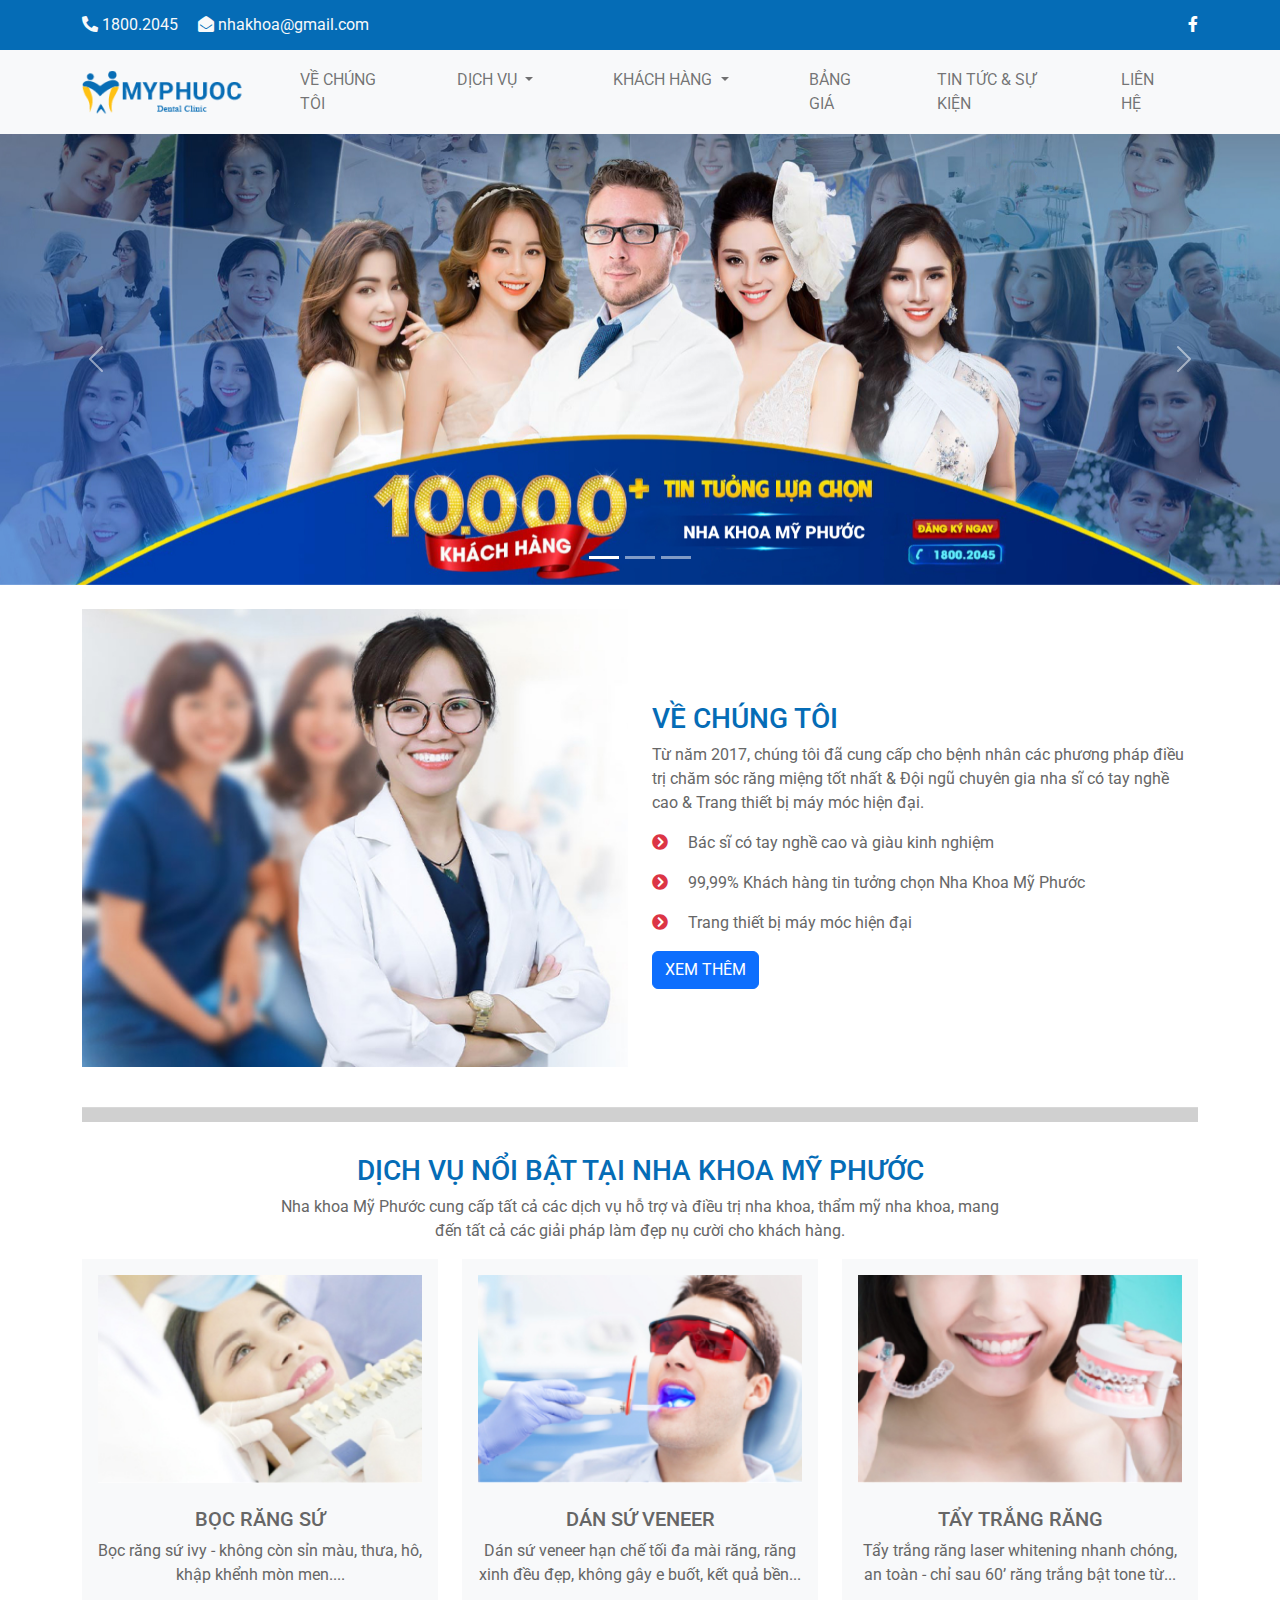
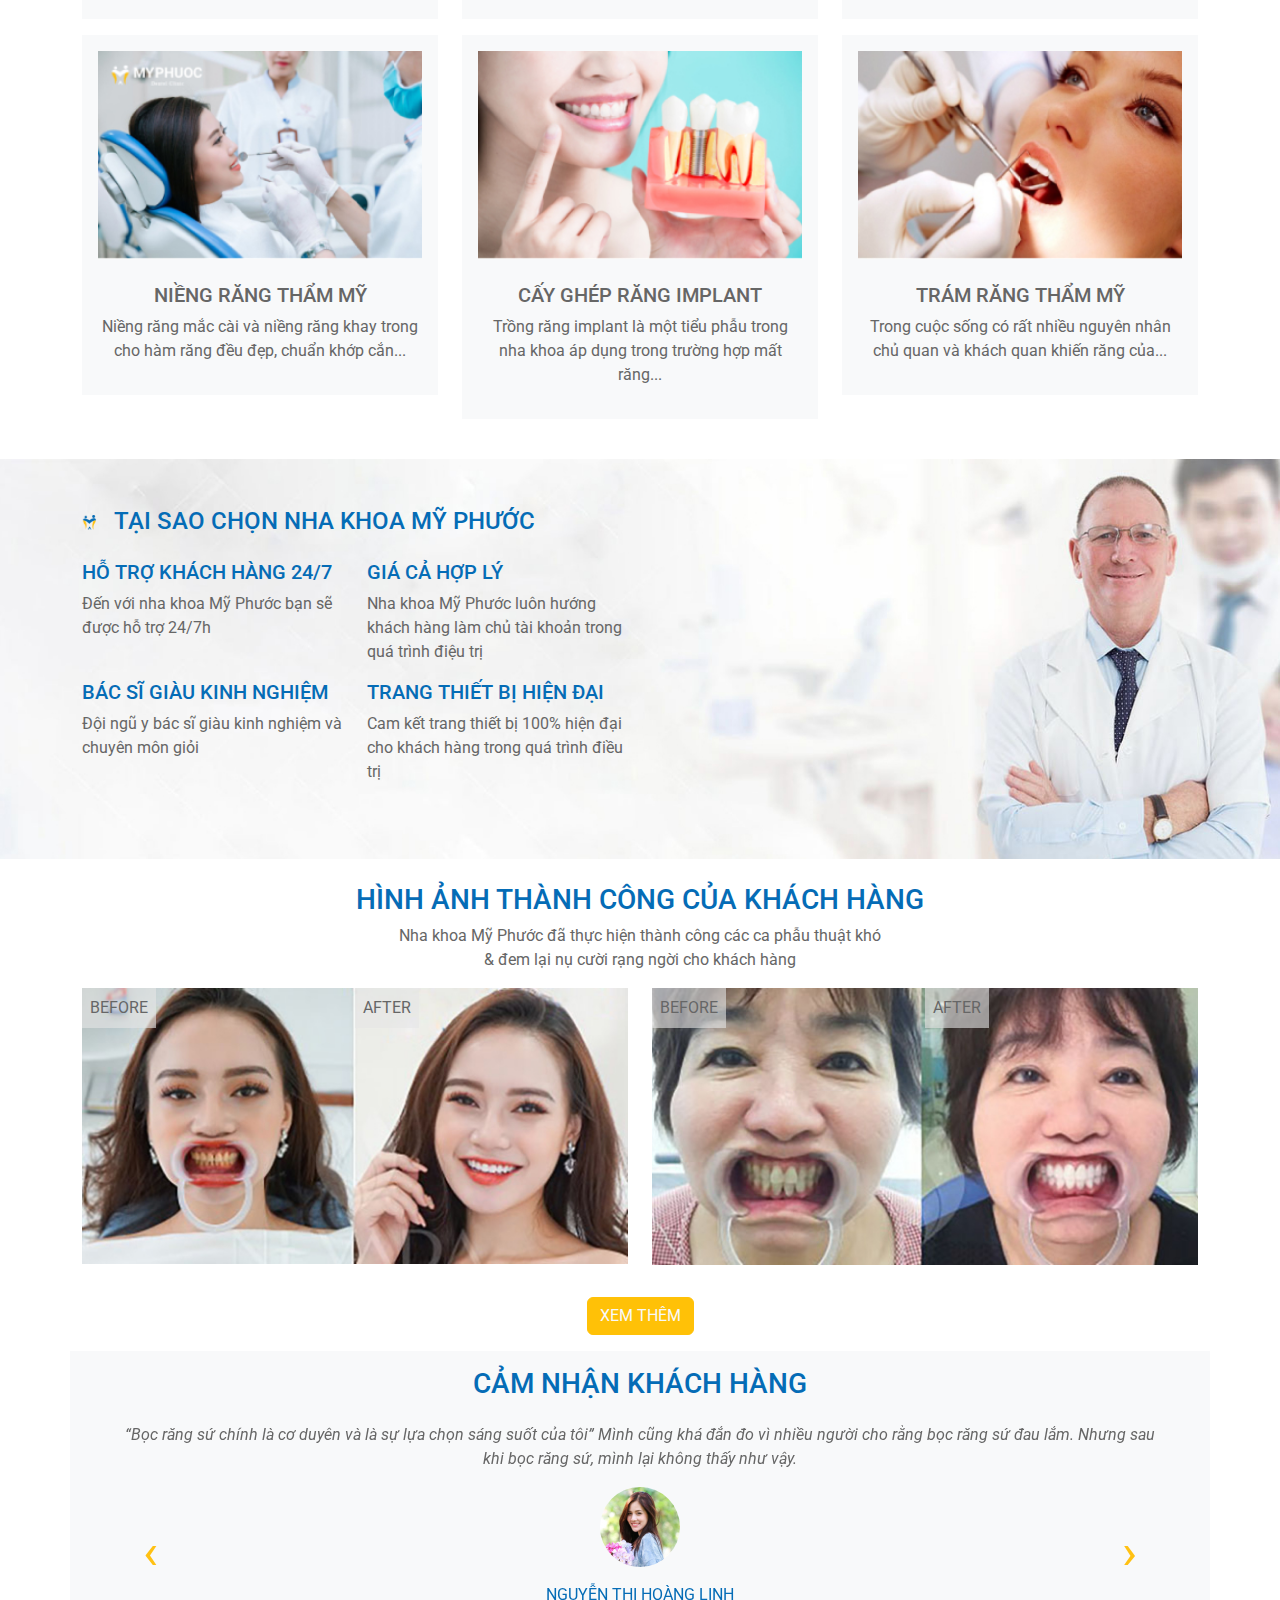
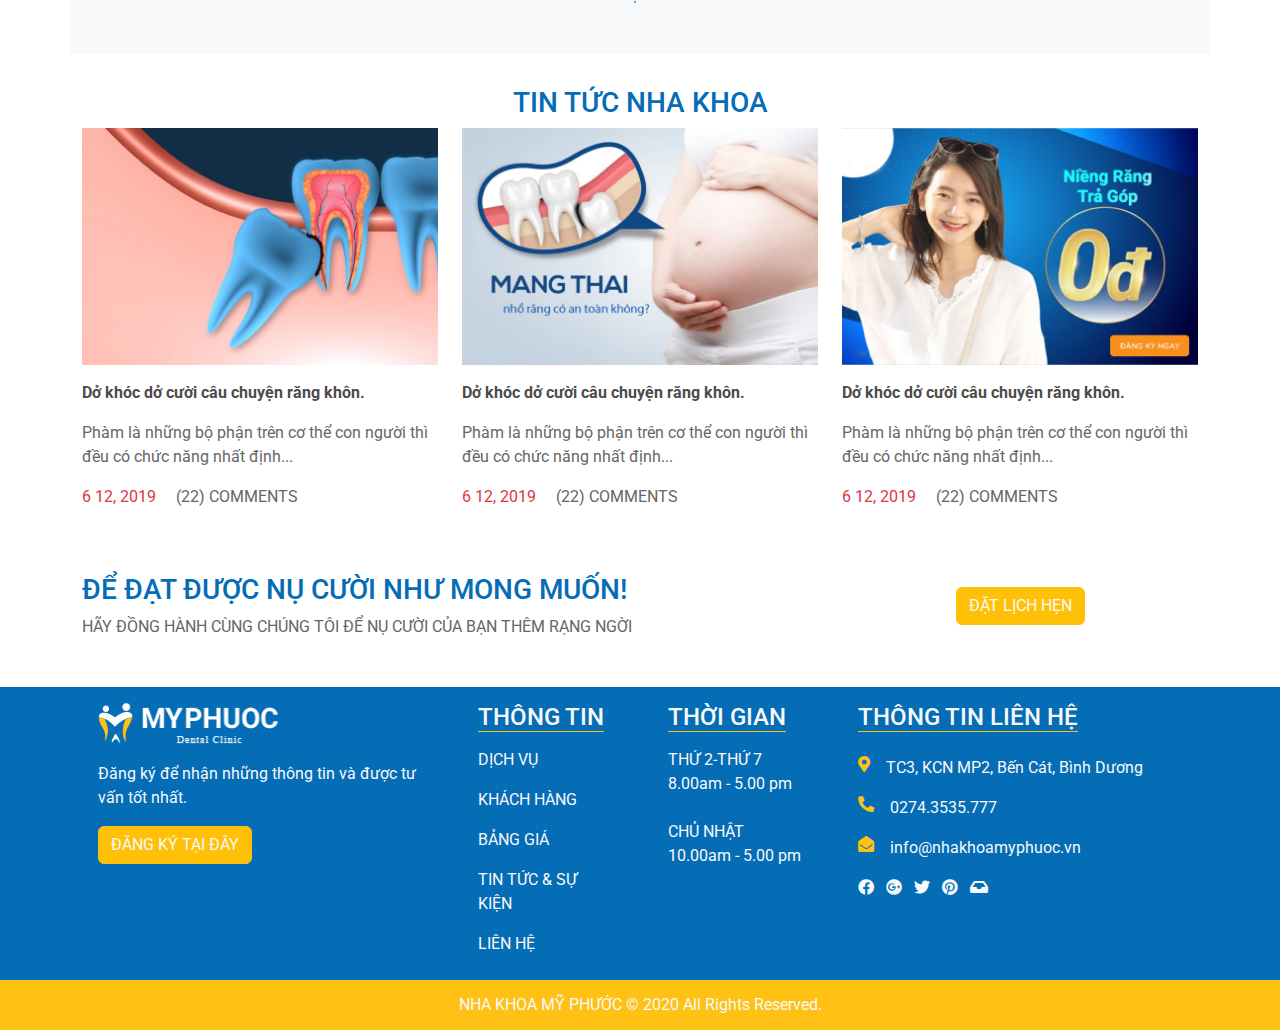
<file: index.html>
<!doctype html>
<html>
<head>
<meta charset="utf-8">
<meta name="viewport" content="width=device-width, initial-scale=1">
<title>Nha Khoa My Phuoc</title>
<link rel="stylesheet" href="css/all.min.css">
<link rel="stylesheet" href="css/bootstrap.css">
<link rel="stylesheet" href="css/style.css">
<script src="js/bootstrap.bundle.min.js"></script>
<link rel="icon" href="images/TITLE-ICON.png" type="image/x-icon">
<link rel="stylesheet" href="css/owl.carousel.css">
<link rel="stylesheet" href="css/owl.theme.default.css">
</head>

<body>
<div class="top-bar bg-primary">
  <div class="container text-light d-flex justify-content-between"> <span> <i class="fas fa-phone-alt"></i> 1800.2045 <i class="fas fa-envelope-open ms-3"></i> nhakhoa@gmail.com</span> <span> <a href="#"><i class="fab fa-facebook-f"></i></a> </span> </div>
</div>
<!--xong phan top bar-->
<nav class="navbar navbar-expand-lg bg-light">
  <div class="container"> <a class="navbar-brand" href="index.html"><img src="images/LOGO 2 MPHUOCHC 1.png" alt=""></a>
    <button class="navbar-toggler" type="button" data-bs-toggle="collapse" data-bs-target="#navbarSupportedContent" aria-controls="navbarSupportedContent" aria-expanded="false" aria-label="Toggle navigation"> <span class="navbar-toggler-icon"></span> </button>
    <div class="collapse navbar-collapse" id="navbarSupportedContent">
      <ul class="navbar-nav ms-auto mb-2 mb-lg-0">
        <li class="nav-item"> <a class="nav-link" aria-current="page" href="#">VỀ CHÚNG TÔI</a> </li>
        <li class="nav-item dropdown"> <a class="nav-link dropdown-toggle" href="#" role="button" data-bs-toggle="dropdown" aria-expanded="false"> DỊCH VỤ </a>
          <ul class="dropdown-menu">
            <li><a class="dropdown-item" href="#">BỌC RĂNG SỨ</a></li>
            <li><a class="dropdown-item" href="#">RĂNG SỨ THẨM MỸ</a></li>
            <li><a class="dropdown-item" href="#">TRỔNG IMPLANT</a></li>
            <li><a class="dropdown-item" href="#">BỌC RĂNG SỨ</a></li>
            <li><a class="dropdown-item" href="#">RĂNG SỨ THẨM MỸ</a></li>
            <li><a class="dropdown-item" href="#">TRỔNG IMPLANT</a></li>
          </ul>
        </li>
        <li class="nav-item dropdown"> <a class="nav-link dropdown-toggle" href="#" role="button" data-bs-toggle="dropdown" aria-expanded="false"> KHÁCH HÀNG </a>
          <ul class="dropdown-menu">
            <li><a class="dropdown-item" href="khachhang-hinhanh.html">HÌNH ẢNH</a></li>
            <li><a class="dropdown-item" href="khachhang-camnhan.html">CẢM NHẬN</a></li>
          </ul>
        </li>
        <li class="nav-item"> <a class="nav-link" href="#">BẢNG GIÁ</a> </li>
        <li class="nav-item"> <a class="nav-link" href="#">TIN TỨC & SỰ KIỆN</a> </li>
        <li class="nav-item"> <a class="nav-link" href="lien-he.html">LIÊN HỆ</a> </li>
      </ul>
    </div>
  </div>
</nav>
<main>
<div id="carouselExampleIndicators" class="carousel slide" data-bs-ride="carousel">
  <div class="carousel-indicators">
    <button type="button" data-bs-target="#carouselExampleIndicators" data-bs-slide-to="0" class="active" aria-current="true" aria-label="Slide 1"></button>
    <button type="button" data-bs-target="#carouselExampleIndicators" data-bs-slide-to="1" aria-label="Slide 2"></button>
    <button type="button" data-bs-target="#carouselExampleIndicators" data-bs-slide-to="2" aria-label="Slide 3"></button>
  </div>
  <div class="carousel-inner">
    <div class="carousel-item active">
      <img src="images/slide1.jpg" class="d-block w-100" alt="">
    </div>
    <div class="carousel-item">
      <img src="images/slide2.jpg" class="d-block w-100" alt="">
    </div>
    <div class="carousel-item">
      <img src="images/slide3.jpg" class="d-block w-100" alt="">
    </div>
  </div>
  <button class="carousel-control-prev" type="button" data-bs-target="#carouselExampleIndicators" data-bs-slide="prev">
    <span class="carousel-control-prev-icon" aria-hidden="true"></span>
    <span class="visually-hidden">Previous</span>
  </button>
  <button class="carousel-control-next" type="button" data-bs-target="#carouselExampleIndicators" data-bs-slide="next">
    <span class="carousel-control-next-icon" aria-hidden="true"></span>
    <span class="visually-hidden">Next</span>
  </button>
</div>
  <section id="about">
    <div class="container">
      <div class="row py-4 d-flex align-items-center">
        <div class="col-lg-6"> <img src="images/about-pic 1.jpg" alt="" class="img-fluid"> </div>
        <div class="col-lg-6 ">
          <h3 class="text-primary pt-3">VỀ CHÚNG TÔI</h3>
          <p>Từ năm 2017, chúng tôi đã cung cấp cho bệnh nhân các phương pháp điều trị chăm sóc răng miệng tốt nhất & Đội ngũ chuyên gia nha sĩ có tay nghề cao & Trang thiết bị máy móc hiện đại.</p>
          <p><i class="fas fa-chevron-circle-right text-danger me-3"></i> Bác sĩ có tay nghề cao và giàu kinh nghiệm</p>
          <p><i class="fas fa-chevron-circle-right text-danger me-3"></i> 99,99% Khách hàng tin tưởng chọn Nha Khoa Mỹ Phước</p>
          <p><i class="fas fa-chevron-circle-right text-danger me-3"></i> Trang thiết bị máy móc hiện đại</p>
          <button type="button" class="btn btn-primary"> XEM THÊM</button>
        </div>
      </div>
      <hr style="height: 15px; background-color:#464646">
    </div>
  </section>
  <section id="service">
    <div class="container">
      <div class="row d-flex justify-content-around">
        <div class="col-lg-8">
          <h3 class="text-center text-primary pt-3">DỊCH VỤ NỔI BẬT TẠI NHA KHOA MỸ PHƯỚC</h3>
          <p class="text-center">Nha khoa Mỹ Phước cung cấp tất cả các dịch vụ hỗ trợ và điều trị nha khoa, thẩm mỹ nha khoa,
            mang đến tất cả các giải pháp làm đẹp nụ cười cho khách hàng.</p>
        </div>
      </div>
      <div class="row">
        <div class="col-12 col-sm-6 col-md-6 col-lg-4 mb-3">
          <div class="bg-light text-center p-3"> <img src="images/dv_img1 1.jpg" alt="" class="img-fluid">
            <h5 class="pt-4"><a href="#">BỌC RĂNG SỨ</a></h5>
            <p>Bọc răng sứ ivy - không còn sỉn màu, thưa, hô, khập khểnh mòn men....</p>
          </div>
        </div>
        <div class="col-12 col-sm-6 col-md-6 col-lg-4 mb-3">
          <div class="bg-light text-center p-3"> <img src="images/dv_img2 1.jpg" alt="" class="img-fluid">
            <h5 class="pt-4"><a href="#">DÁN SỨ VENEER</a></h5>
            <p>Dán sứ veneer hạn chế tối đa mài răng, răng xinh đều đẹp, không gây e buốt, kết quả bền...</p>
          </div>
        </div>
        <div class="col-12 col-sm-6 col-md-6 col-lg-4 mb-3">
          <div class="bg-light text-center p-3"> <img src="images/dv_img3 1.jpg" alt="" class="img-fluid">
            <h5 class="pt-4"><a href="#">TẨY TRẮNG RĂNG</a></h5>
            <p>Tẩy trắng răng laser whitening nhanh chóng, an toàn - chỉ sau 60’ răng trắng bật tone từ...</p>
          </div>
        </div>
        <div class="col-12 col-sm-6 col-md-6 col-lg-4 mb-3">
          <div class="bg-light text-center p-3"> <img src="images/dv_img4 1.jpg" alt="" class="img-fluid">
            <h5 class="pt-4"><a href="#">NIỀNG RĂNG THẨM MỸ</a></h5>
            <p>Niềng răng mắc cài và niềng răng khay trong cho hàm răng đều đẹp, chuẩn khớp cắn...</p>
          </div>
        </div>
        <div class="col-12 col-sm-6 col-md-6 col-lg-4 mb-3">
          <div class="bg-light text-center p-3"> <img src="images/dv_img5 1.jpg" alt="" class="img-fluid">
            <h5 class="pt-4"><a href="#">CẤY GHÉP RĂNG IMPLANT</a></h5>
            <p>Trồng răng implant là một tiểu phẫu trong nha khoa áp dụng trong trường hợp mất răng...</p>
          </div>
        </div>
        <div class="col-12 col-sm-6 col-md-6 col-lg-4 mb-3">
          <div class="bg-light text-center p-3"> <img src="images/dv_img6 1.jpg" alt="" class="img-fluid">
            <h5 class="pt-4"><a href="#">TRÁM RĂNG THẨM MỸ</a></h5>
            <p>Trong cuộc sống có rất nhiều nguyên nhân chủ quan và khách quan khiến răng của...</p>
          </div>
        </div>
      </div>
    </div>
  </section>
  <section id="why" class="my-4">
    <div class="container py-5">
      <h4 class="text-primary"> <img src="images/icon_logo 1.png" alt="" class="me-3">TẠI SAO CHỌN NHA KHOA MỸ PHƯỚC</h4>
      <div class="row pt-3">
        <div class="col-lg-6">
          <div class="row">
            <div class="col-lg-6">
              <h5 class="text-primary">HỖ TRỢ KHÁCH HÀNG 24/7</h5>
              <p>Đến với nha khoa Mỹ Phước bạn sẽ được hỗ trợ 24/7h </p>
            </div>
            <div class="col-lg-6">
              <h5 class="text-primary">GIÁ CẢ HỢP LÝ </h5>
              <p>Nha khoa Mỹ Phước luôn hướng khách hàng làm chủ tài khoản trong quá trình điệu trị </p>
            </div>
            <div class="col-lg-6">
              <h5 class="text-primary">BÁC SĨ GIÀU KINH NGHIỆM </h5>
              <p>Đội ngũ y bác sĩ giàu kinh nghiệm và chuyên môn giỏi </p>
            </div>
            <div class="col-lg-6">
              <h5 class="text-primary">TRANG THIẾT BỊ HIỆN ĐẠI </h5>
              <p>Cam kết trang thiết bị 100% hiện đại cho khách hàng trong quá trình điều trị</p>
            </div>
          </div>
        </div>
      </div>
    </div>
  </section>
  <section id="hinh" class="my-3">
    <div class="container">
      <div class="row d-flex justify-content-center">
        <div class="col-lg-7">
          <h3 class="text-primary text-center">HÌNH ẢNH THÀNH CÔNG CỦA KHÁCH HÀNG</h3>
          <p class="text-center">Nha khoa Mỹ Phước đã thực hiện thành công các ca phẫu thuật khó <br>
            & đem lại nụ cười rạng ngời cho khách hàng</p>
        </div>
      </div>
      <div class="row">
        <div class="col-lg-6 mb-3">
          <div class="box-cha"> <img src="images/gallery-img-1 1.jpg" alt="" class="img-fluid">
            <div class="truoc">BEFORE</div>
            <div class="sau">AFTER</div>
          </div>
        </div>
        <div class="col-lg-6 mb-3">
          <div class="box-cha"> <img src="images/gallery-img-2 1.jpg" alt="" class="img-fluid">
            <div class="truoc">BEFORE</div>
            <div class="sau">AFTER</div>
          </div>
        </div>
      </div>
      <p class="text-center pt-3">
        <button type="button" class="btn btn-warning text-light"> XEM THÊM</button>
      </p>
    </div>
  </section>
  <section id="cam-nhan" class="my-3">
    <div class="container text-center">
      <div class="row">
        <div class="bg-light py-3">
          <h3 class="text-primary">CẢM NHẬN KHÁCH HÀNG</h3>
          <div class="owl-carousel owl-theme" id="cn">
            <div class="item">
              <div class="noi-dung">
                <p> <i>“Bọc răng sứ chính là cơ duyên và là sự lựa chọn sáng suốt của tôi” Mình cũng khá đắn đo vì nhiều người cho rằng bọc răng sứ đau lắm. Nhưng sau khi bọc răng sứ, mình lại không thấy như vậy. </i></p>
                <img src="images/kh1.jpg" alt="" class="rounded-circle">
                <p class="text-primary pt-3">NGUYỄN THỊ HOÀNG LINH</p>
              </div>
            </div>
            <div class="item">
              <div class="noi-dung">
                <p > <i>“Bọc răng sứ chính là cơ duyên và là sự lựa chọn sáng suốt của tôi” Mình cũng khá đắn đo vì nhiều người cho rằng bọc răng sứ đau lắm. Nhưng sau khi bọc răng sứ, mình lại không thấy như vậy. </i></p>
                <img src="images/kh2.png" alt="" class="rounded-circle">
                <p class="text-primary pt-3">NGUYỄN THỊ LINH</p>
              </div>
            </div>
            <div class="item">
              <div class="noi-dung">
                <p> <i>“Bọc răng sứ chính là cơ duyên và là sự lựa chọn sáng suốt của tôi” Mình cũng khá đắn đo vì nhiều người cho rằng bọc răng sứ đau lắm. Nhưng sau khi bọc răng sứ, mình lại không thấy như vậy. </i></p>
                <img src="images/kh3.jpg" alt="" class="rounded-circle">
                <p class="text-primary pt-3">NGUYỄN HOÀNG LINH</p>
              </div>
            </div>
          </div>
        </div>
      </div>
    </div>
  </section>
  <section id="tin-tuc" class="py-3">
    <div class="container">
      <h3 class="text-primary text-center">TIN TỨC NHA KHOA</h3>
      <div class="row">
        <div class="col-lg-4 mb-3"> <img src="images/post-img-small-1 1.jpg" alt="" class="img-fluid">
          <p class="pt-3"><a href="#">Dở khóc dở cười câu chuyện răng khôn.</a></p>
          <p>Phàm là những bộ phận trên cơ thể con người thì đều có chức năng nhất định...</p>
          <p><span class="text-danger me-3">6 12, 2019 </span> <span>(22) COMMENTS</span></p>
        </div>
        <div class="col-lg-4 mb-3"> <img src="images/post-img-small-2 1.jpg" alt="" class="img-fluid">
          <p class="pt-3"><a href="#">Dở khóc dở cười câu chuyện răng khôn.</a></p>
          <p>Phàm là những bộ phận trên cơ thể con người thì đều có chức năng nhất định...</p>
          <p><span class="text-danger me-3">6 12, 2019 </span> <span>(22) COMMENTS</span></p>
        </div>
        <div class="col-lg-4 mb-3"> <img src="images/post-img-small-3 1.jpg" alt="" class="img-fluid">
          <p class="pt-3"><a href="#">Dở khóc dở cười câu chuyện răng khôn.</a></p>
          <p>Phàm là những bộ phận trên cơ thể con người thì đều có chức năng nhất định...</p>
          <p><span class="text-danger me-3">6 12, 2019 </span> <span>(22) COMMENTS</span></p>
        </div>
      </div>
    </div>
  </section>
  <section id="dat-lich" class="my-3">
    <div class="container">
      <div class="row d-flex align-items-center">
        <div class="col-lg-8 mb-3">
          <h3 class="text-primary">ĐỂ ĐẠT ĐƯỢC NỤ CƯỜI NHƯ MONG MUỐN!</h3>
          <p>HÃY ĐỒNG HÀNH CÙNG CHÚNG TÔI ĐỂ NỤ CƯỜI CỦA BẠN THÊM RẠNG NGỜI</p>
        </div>
        <div class="col-lg-4 mb-3">
          <p class="text-center">
            <button type="button" class="btn btn-warning text-light">ĐẶT LỊCH HẸN</button>
          </p>
        </div>
      </div>
    </div>
  </section>
</main>
<!--Phan thong tin footer-->
<footer class="bg-primary text-light">
  <div class="container">
    <div class="row">
      <div class="col-12 col-sm-6 col-md-6 col-lg-4">
        <div class="p-3"> <a href="#"><img src="images/logo_footer.png" alt=""></a>
          <p class="pt-3">Đăng ký để nhận những thông tin và được tư vấn tốt nhất.</p>
          <button type="button" class="btn btn-warning text-light">ĐĂNG KÝ TẠI ĐÂY</button>
        </div>
      </div>
      <div class="col-12 col-sm-6 col-md-6 col-lg-2">
        <div class="p-3">
          <h4><span class="gach-chan">THÔNG TIN</span></h4>
          <ul class="navbar-nav">
            <li class="nav-item"><a href="#" class="nav-link">DỊCH VỤ</a></li>
            <li class="nav-item"><a href="#" class="nav-link">KHÁCH HÀNG</a></li>
            <li class="nav-item"><a href="#" class="nav-link">BẢNG GIÁ</a></li>
            <li class="nav-item"><a href="#" class="nav-link">TIN TỨC & SỰ KIỆN</a></li>
            <li class="nav-item"><a href="#" class="nav-link">LIÊN HỆ</a></li>
          </ul>
        </div>
      </div>
      <div class="col-12 col-sm-6 col-md-6 col-lg-2">
        <div class="p-3">
          <h4><span class="gach-chan">THỜI GIAN</span></h4>
         <p class="py-2">THỨ 2-THỨ 7 <br> 8.00am - 5.00 pm</p>
          <p>CHỦ NHẬT<br> 10.00am - 5.00 pm</p>
          
        </div>
      </div>
          <div class="col-12 col-sm-6 col-md-6 col-lg-4">
        <div class="p-3">
          <h4><span class="gach-chan">THÔNG TIN LIÊN HỆ</span></h4>
         <div class="py-3">
			 
           <p class="d-flex"><i class="fas fa-map-marker-alt me-3" style="color:#FFC113"></i>TC3, KCN MP2, Bến Cát, Bình Dương </p>
          <p class="d-flex"> <i class="fas fa-phone-alt me-3" style="color:#FFC113"></i>0274.3535.777
</p>
        <p class="d-flex"><i class="fas fa-envelope-open me-3" style="color:#FFC113"></i>info@nhakhoamyphuoc.vn
</p>
			 
			<span> <a href="#"><i class="fab fa-facebook text-light me-2"></i></a> </span>
			 <span> <a href="#"><i class="fab fa-google-plus text-light me-2"></i></a> </span>
			 <span> <a href="#"><i class="fab fa-twitter text-light me-2"></i></a> </span>
			 <span> <a href="#"><i class="fab fa-pinterest text-light me-2"></i></a> </span>
			 <span> <a href="#"><i class="fas fa-inbox text-light"></i></a> </span>
			
			 </div>
        </div>
      </div>
    </div>
  </div>
  <!--Phan thong tin footer--> 
  <!--Phan bottom-->
  <div class="bottom-bar">
    <p>NHA KHOA MỸ PHƯỚC © 2020 All Rights Reserved.</p>
  </div>
  <!--Phan bottom--> 
</footer>
<script src="js/jquery-3.6.0.min.js"></script> 
<script src="js/owl.carousel.js"></script> 
<script src="js/control.js"></script>
</body>
</html>
</file>
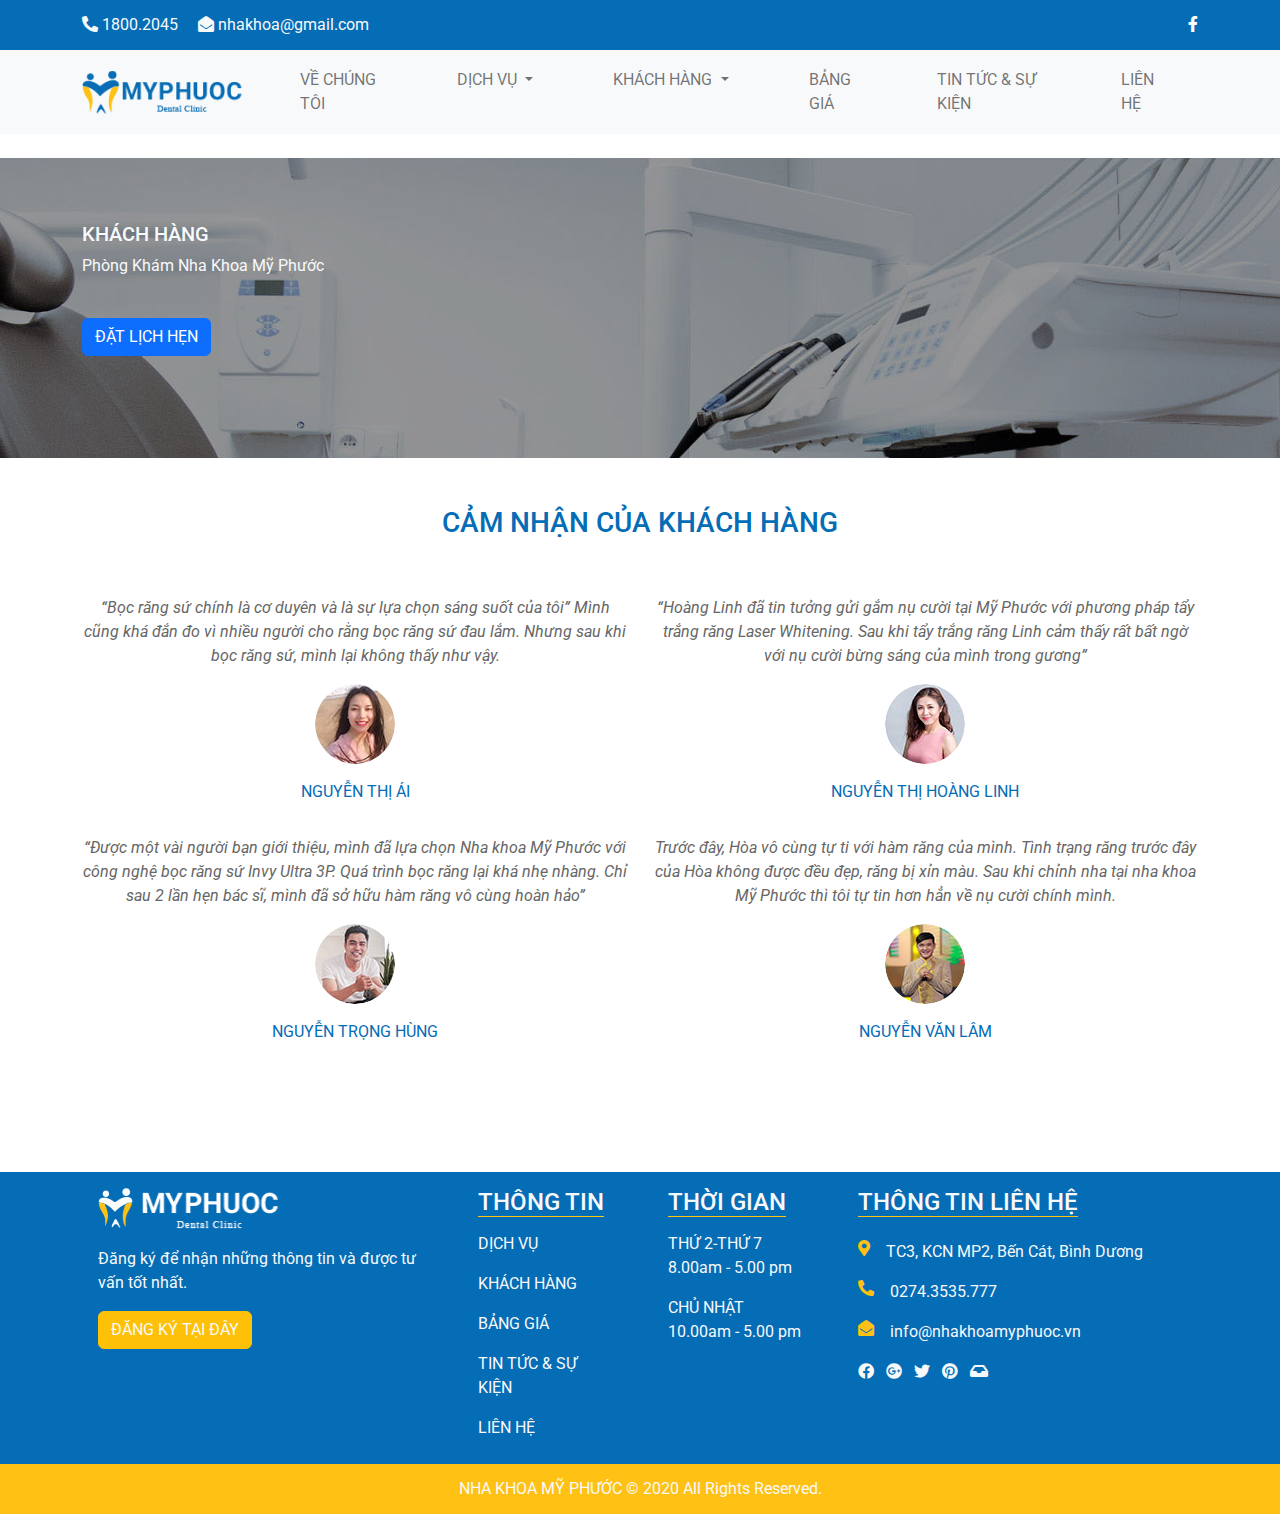
<file: khachhang-camnhan.html>
<!doctype html>
<html>
<head>
<meta charset="utf-8">
<meta name="viewport" content="width=device-width, initial-scale=1">
<title>Nha Khoa My Phuoc</title>
<link rel="stylesheet" href="css/all.min.css">
<link rel="stylesheet" href="css/bootstrap.css">
<link rel="stylesheet" href="css/style.css">
<script src="js/bootstrap.bundle.min.js"></script>
<link rel="icon" href="images/TITLE-ICON.png" type="image/x-icon">
<link rel="stylesheet" href="css/owl.carousel.css">
<link rel="stylesheet" href="css/owl.theme.default.css">
</head>

<body>
<div class="top-bar bg-primary">
  <div class="container text-light d-flex justify-content-between"> <span> <i class="fas fa-phone-alt"></i> 1800.2045 <i class="fas fa-envelope-open ms-3"></i> nhakhoa@gmail.com</span> <span> <a href="#"><i class="fab fa-facebook-f"></i></a> </span> </div>
</div>
<!--xong phan top bar-->
<nav class="navbar navbar-expand-lg bg-light">
  <div class="container"> <a class="navbar-brand" href="index.html"><img src="images/LOGO 2 MPHUOCHC 1.png" alt=""></a>
    <button class="navbar-toggler" type="button" data-bs-toggle="collapse" data-bs-target="#navbarSupportedContent" aria-controls="navbarSupportedContent" aria-expanded="false" aria-label="Toggle navigation"> <span class="navbar-toggler-icon"></span> </button>
    <div class="collapse navbar-collapse" id="navbarSupportedContent">
      <ul class="navbar-nav ms-auto mb-2 mb-lg-0">
        <li class="nav-item"> <a class="nav-link" aria-current="page" href="#">VỀ CHÚNG TÔI</a> </li>
        <li class="nav-item dropdown"> <a class="nav-link dropdown-toggle" href="#" role="button" data-bs-toggle="dropdown" aria-expanded="false"> DỊCH VỤ </a>
          <ul class="dropdown-menu">
            <li><a class="dropdown-item" href="#">BỌC RĂNG SỨ</a></li>
            <li><a class="dropdown-item" href="#">RĂNG SỨ THẨM MỸ</a></li>
            <li><a class="dropdown-item" href="#">TRỔNG IMPLANT</a></li>
            <li><a class="dropdown-item" href="#">BỌC RĂNG SỨ</a></li>
            <li><a class="dropdown-item" href="#">RĂNG SỨ THẨM MỸ</a></li>
            <li><a class="dropdown-item" href="#">TRỔNG IMPLANT</a></li>
          </ul>
        </li>
        <li class="nav-item dropdown"> <a class="nav-link dropdown-toggle" href="#" role="button" data-bs-toggle="dropdown" aria-expanded="false"> KHÁCH HÀNG </a>
          <ul class="dropdown-menu">
            <li><a class="dropdown-item" href="khachhang-hinhanh.html">HÌNH ẢNH</a></li>
            <li><a class="dropdown-item" href="khachhang-camnhan.html">CẢM NHẬN</a></li>
          </ul>
        </li>
        <li class="nav-item"> <a class="nav-link" href="#">BẢNG GIÁ</a> </li>
        <li class="nav-item"> <a class="nav-link" href="#">TIN TỨC & SỰ KIỆN</a> </li>
        <li class="nav-item"> <a class="nav-link" href="lien-he.html">LIÊN HỆ</a> </li>
      </ul>
    </div>
  </div>
</nav>
<main>
  <section id="dat-lich-hen" class="my-4">
    <div class="container py-5">
      <div class="row pt-3">
        <div class="col-lg-6">
          <div class="row">
            <div class="col-lg-6">
              <h5 class="text-light">KHÁCH HÀNG</h5>
              <p class="text-light">Phòng Khám Nha Khoa Mỹ Phước</p>
				<p class="pt-4"><button type="button" class="btn btn-primary">ĐẶT LỊCH HẸN</button></p>
            </div>
          </div>
        </div>
      </div>
    </div>
  </section>
   <section id="hinh" class="my-5">
    <div class="container">
      <div class="row d-flex justify-content-center">
        <div class="col-lg-7">
          <h3 class="text-primary text-center">CẢM NHẬN CỦA KHÁCH HÀNG</h3>
        </div>
      </div>
      <div class="row text-center py-5">
        <div class="col-lg-6 mb-3">
          <div class="noi-dung-cn">
                <p> <i>“Bọc răng sứ chính là cơ duyên và là sự lựa chọn sáng suốt của tôi” Mình cũng khá đắn đo vì nhiều người cho rằng bọc răng sứ đau lắm. Nhưng sau khi bọc răng sứ, mình lại không thấy như vậy. </i></p>
                <img src="images/kh2.png" alt="" class="rounded-circle">
                <p class="text-primary pt-3">NGUYỄN THỊ ÁI</p>
              </div>
        </div>
        <div class="col-lg-6 mb-3">
          <div class="noi-dung-cn">
                <p > <i>“Hoàng Linh đã tin tưởng gửi gắm nụ cười tại Mỹ Phước với phương pháp tẩy trắng răng Laser Whitening. Sau khi tẩy trắng răng Linh cảm thấy rất bất ngờ với nụ cười bừng sáng của mình trong gương”</i></p>
                <img src="images/kh4.png" alt="" class="rounded-circle">
                <p class="text-primary pt-3">NGUYỄN THỊ HOÀNG LINH</p>
              </div>
        </div>
		  
		  <div class="col-lg-6 mb-3">
          <div class="noi-dung-cn">
                <p > <i>“Được một vài người bạn giới thiệu, mình đã lựa chọn Nha khoa Mỹ Phước với công nghệ bọc răng sứ Invy Ultra 3P. Quá trình bọc răng lại khá nhẹ nhàng. Chỉ sau 2 lần hẹn bác sĩ, mình đã sở hữu hàm răng vô cùng hoàn hảo”

</i></p>
                <img src="images/kh5.png" alt="" class="rounded-circle">
                <p class="text-primary pt-3">NGUYỄN TRỌNG HÙNG</p>
              </div>
        </div>
		  
		  <div class="col-lg-6 mb-3">
          <div class="noi-dung-cn">
                <p > <i>Trước đây, Hòa vô cùng tự ti với hàm răng của mình. Tình trạng răng trước đây của Hòa không được đều đẹp, răng bị xỉn màu. Sau khi chỉnh nha tại nha khoa Mỹ Phước thì tôi tự tin hơn hẳn về nụ cười chính mình.</i></p>
                <img src="images/kh6.png" alt="" class="rounded-circle">
                <p class="text-primary pt-3">NGUYỄN VĂN LÂM</p>
              </div>
        </div>
		  
      </div>
    </div>
  </section>
</main>
<!--Phan thong tin footer-->
<footer class="bg-primary text-light">
  <div class="container">
    <div class="row">
      <div class="col-12 col-sm-6 col-md-6 col-lg-4">
        <div class="p-3"> <a href="#"><img src="images/logo_footer.png" alt=""></a>
          <p class="pt-3">Đăng ký để nhận những thông tin và được tư vấn tốt nhất.</p>
          <button type="button" class="btn btn-warning text-light">ĐĂNG KÝ TẠI ĐÂY</button>
        </div>
      </div>
      <div class="col-12 col-sm-6 col-md-6 col-lg-2">
        <div class="p-3">
          <h4><span class="gach-chan">THÔNG TIN</span></h4>
          <ul class="navbar-nav">
            <li class="nav-item"><a href="#" class="nav-link">DỊCH VỤ</a></li>
            <li class="nav-item"><a href="#" class="nav-link">KHÁCH HÀNG</a></li>
            <li class="nav-item"><a href="#" class="nav-link">BẢNG GIÁ</a></li>
            <li class="nav-item"><a href="#" class="nav-link">TIN TỨC & SỰ KIỆN</a></li>
            <li class="nav-item"><a href="#" class="nav-link">LIÊN HỆ</a></li>
          </ul>
        </div>
      </div>
      <div class="col-12 col-sm-6 col-md-6 col-lg-2">
        <div class="p-3">
          <h4><span class="gach-chan">THỜI GIAN</span></h4>
      <p class="my-3">THỨ 2-THỨ 7 <br> 8.00am - 5.00 pm</p>
           <p>CHỦ NHẬT<br> 10.00am - 5.00 pm</p>
        </div>
      </div>
      <div class="col-12 col-sm-6 col-md-6 col-lg-4">
        <div class="p-3">
          <h4><span class="gach-chan">THÔNG TIN LIÊN HỆ</span></h4>
         <div class="py-3">
			 
           <p class="d-flex"><i class="fas fa-map-marker-alt me-3" style="color:#FFC113"></i> TC3, KCN MP2, Bến Cát, Bình Dương </p>
          <p class="d-flex"> <i class="fas fa-phone-alt me-3" style="color:#FFC113"></i> 0274.3535.777
</p>
        <p class="d-flex"><i class="fas fa-envelope-open me-3" style="color:#FFC113"></i> info@nhakhoamyphuoc.vn
</p>
			  
			<span> <a href="#"><i class="fab fa-facebook text-light me-2"></i></a> </span>
			 <span> <a href="#"><i class="fab fa-google-plus text-light me-2"></i></a> </span>
			 <span> <a href="#"><i class="fab fa-twitter text-light me-2"></i></a> </span>
			 <span> <a href="#"><i class="fab fa-pinterest text-light me-2"></i></a> </span>
			 <span> <a href="#"><i class="fas fa-inbox text-light"></i></a> </span>
			 </div>
        </div>
      </div>
    </div>
  </div>
  <!--Phan thong tin footer--> 
  <!--Phan bottom-->
  <div class="bottom-bar">
    <p>NHA KHOA MỸ PHƯỚC © 2020 All Rights Reserved.</p>
  </div>
  <!--Phan bottom--> 
</footer>
<script src="js/jquery-3.6.0.min.js"></script> 
<script src="js/owl.carousel.js"></script> 
<script src="js/control.js"></script>
</body>
</html>
</file>
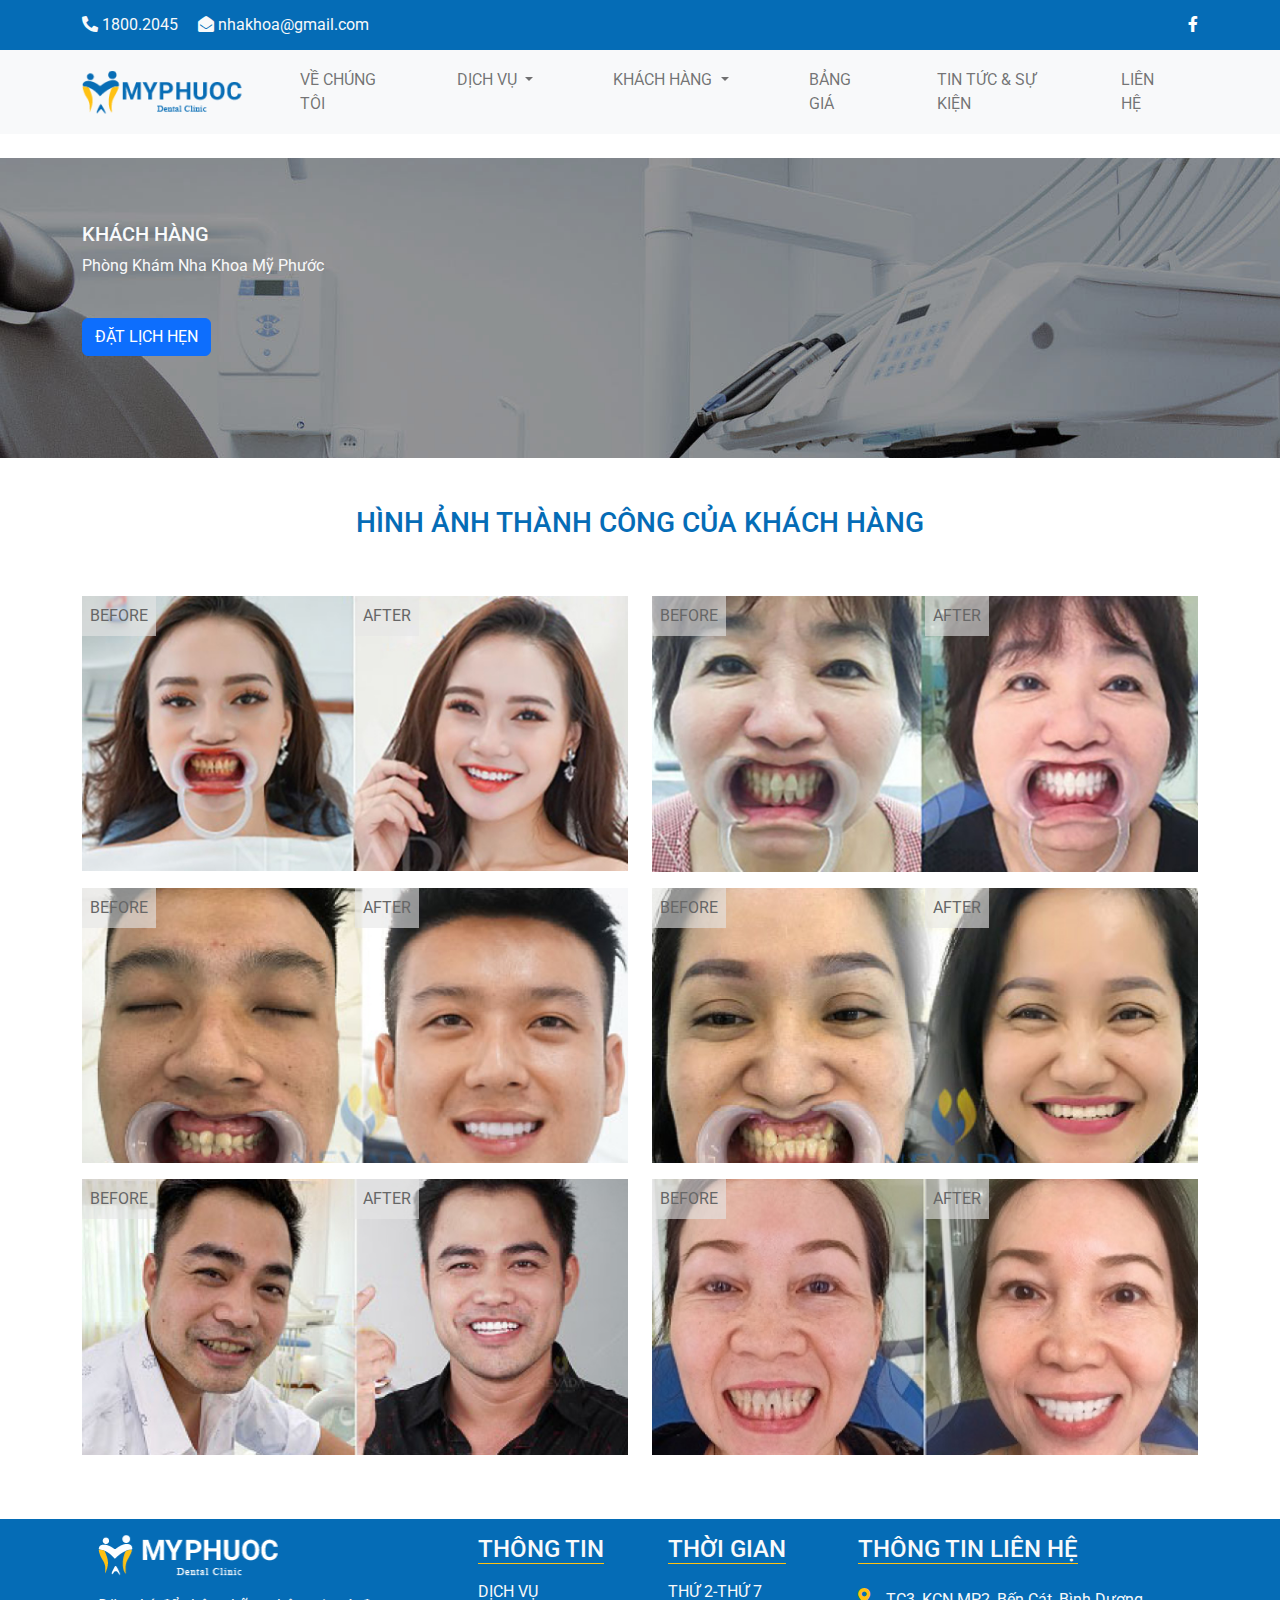
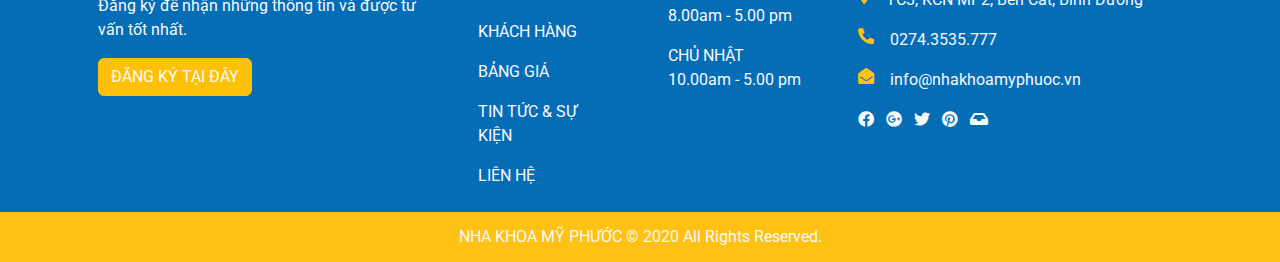
<file: khachhang-hinhanh.html>
<!doctype html>
<html>
<head>
<meta charset="utf-8">
<meta name="viewport" content="width=device-width, initial-scale=1">
<title>Nha Khoa My Phuoc</title>
<link rel="stylesheet" href="css/all.min.css">
<link rel="stylesheet" href="css/bootstrap.css">
<link rel="stylesheet" href="css/style.css">
<script src="js/bootstrap.bundle.min.js"></script>
<link rel="icon" href="images/TITLE-ICON.png" type="image/x-icon">
<link rel="stylesheet" href="css/owl.carousel.css">
<link rel="stylesheet" href="css/owl.theme.default.css">
</head>

<body>
<div class="top-bar bg-primary">
  <div class="container text-light d-flex justify-content-between"> <span> <i class="fas fa-phone-alt"></i> 1800.2045 <i class="fas fa-envelope-open ms-3"></i> nhakhoa@gmail.com</span> <span> <a href="#"><i class="fab fa-facebook-f"></i></a> </span> </div>
</div>
<!--xong phan top bar-->
<nav class="navbar navbar-expand-lg bg-light">
  <div class="container"> <a class="navbar-brand" href="index.html"><img src="images/LOGO 2 MPHUOCHC 1.png" alt=""></a>
    <button class="navbar-toggler" type="button" data-bs-toggle="collapse" data-bs-target="#navbarSupportedContent" aria-controls="navbarSupportedContent" aria-expanded="false" aria-label="Toggle navigation"> <span class="navbar-toggler-icon"></span> </button>
    <div class="collapse navbar-collapse" id="navbarSupportedContent">
      <ul class="navbar-nav ms-auto mb-2 mb-lg-0">
        <li class="nav-item"> <a class="nav-link" aria-current="page" href="#">VỀ CHÚNG TÔI</a> </li>
        <li class="nav-item dropdown"> <a class="nav-link dropdown-toggle" href="#" role="button" data-bs-toggle="dropdown" aria-expanded="false"> DỊCH VỤ </a>
          <ul class="dropdown-menu">
            <li><a class="dropdown-item" href="#">BỌC RĂNG SỨ</a></li>
            <li><a class="dropdown-item" href="#">RĂNG SỨ THẨM MỸ</a></li>
            <li><a class="dropdown-item" href="#">TRỔNG IMPLANT</a></li>
            <li><a class="dropdown-item" href="#">BỌC RĂNG SỨ</a></li>
            <li><a class="dropdown-item" href="#">RĂNG SỨ THẨM MỸ</a></li>
            <li><a class="dropdown-item" href="#">TRỔNG IMPLANT</a></li>
          </ul>
        </li>
        <li class="nav-item dropdown"> <a class="nav-link dropdown-toggle" href="#" role="button" data-bs-toggle="dropdown" aria-expanded="false"> KHÁCH HÀNG </a>
          <ul class="dropdown-menu">
            <li><a class="dropdown-item" href="khachhang-hinhanh.html">HÌNH ẢNH</a></li>
            <li><a class="dropdown-item" href="khachhang-camnhan.html">CẢM NHẬN</a></li>
          </ul>
        </li>
        <li class="nav-item"> <a class="nav-link" href="#">BẢNG GIÁ</a> </li>
        <li class="nav-item"> <a class="nav-link" href="#">TIN TỨC & SỰ KIỆN</a> </li>
        <li class="nav-item"> <a class="nav-link" href="lien-he.html">LIÊN HỆ</a> </li>
      </ul>
    </div>
  </div>
</nav>
<main>
  <section id="dat-lich-hen" class="my-4">
    <div class="container py-5">
      <div class="row pt-3">
        <div class="col-lg-6">
          <div class="row">
            <div class="col-lg-6">
              <h5 class="text-light">KHÁCH HÀNG</h5>
              <p class="text-light">Phòng Khám Nha Khoa Mỹ Phước</p>
				<p class="pt-4"><button type="button" class="btn btn-primary">ĐẶT LỊCH HẸN</button></p>
            </div>
          </div>
        </div>
      </div>
    </div>
  </section>
   <section id="hinh" class="my-5">
    <div class="container">
      <div class="row d-flex justify-content-center">
        <div class="col-lg-7">
          <h3 class="text-primary text-center">HÌNH ẢNH THÀNH CÔNG CỦA KHÁCH HÀNG</h3>
        </div>
      </div>
     <div class="row pt-5">
        <div class="col-lg-6 mb-3">
          <div class="box-cha"> <img src="images/gallery-img-1 1.jpg" alt="" class="img-fluid">
            <div class="truoc">BEFORE</div>
            <div class="sau">AFTER</div>
          </div>
        </div>
        <div class="col-lg-6 mb-3">
          <div class="box-cha"> <img src="images/gallery-img-2 1.jpg" alt="" class="img-fluid">
            <div class="truoc">BEFORE</div>
            <div class="sau">AFTER</div>
          </div>
        </div>
		 
		 <div class="col-lg-6 mb-3">
          <div class="box-cha"> <img src="images/gallery-img-3 1.jpg" alt="" class="img-fluid">
            <div class="truoc">BEFORE</div>
            <div class="sau">AFTER</div>
          </div>
        </div>
		 
		 <div class="col-lg-6 mb-3">
          <div class="box-cha"> <img src="images/gallery-img-4 1.jpg" alt="" class="img-fluid">
            <div class="truoc">BEFORE</div>
            <div class="sau">AFTER</div>
          </div>
        </div>
		 
		 <div class="col-lg-6 mb-3">
          <div class="box-cha"> <img src="images/gallery-img-5 1.jpg" alt="" class="img-fluid">
            <div class="truoc">BEFORE</div>
            <div class="sau">AFTER</div>
          </div>
        </div>
		 
		 <div class="col-lg-6 mb-3">
          <div class="box-cha"> <img src="images/gallery-img-6 1.jpg" alt="" class="img-fluid">
            <div class="truoc">BEFORE</div>
            <div class="sau">AFTER</div>
          </div>
        </div>
		 
		 
		 
      </div>
    </div>
  </section>
</main>
<!--Phan thong tin footer-->
<footer class="bg-primary text-light">
  <div class="container">
    <div class="row">
      <div class="col-12 col-sm-6 col-md-6 col-lg-4">
        <div class="p-3"> <a href="#"><img src="images/logo_footer.png" alt=""></a>
          <p class="pt-3">Đăng ký để nhận những thông tin và được tư vấn tốt nhất.</p>
          <button type="button" class="btn btn-warning text-light">ĐĂNG KÝ TẠI ĐÂY</button>
        </div>
      </div>
      <div class="col-12 col-sm-6 col-md-6 col-lg-2">
        <div class="p-3">
          <h4><span class="gach-chan">THÔNG TIN</span></h4>
          <ul class="navbar-nav">
            <li class="nav-item"><a href="#" class="nav-link">DỊCH VỤ</a></li>
            <li class="nav-item"><a href="#" class="nav-link">KHÁCH HÀNG</a></li>
            <li class="nav-item"><a href="#" class="nav-link">BẢNG GIÁ</a></li>
            <li class="nav-item"><a href="#" class="nav-link">TIN TỨC & SỰ KIỆN</a></li>
            <li class="nav-item"><a href="#" class="nav-link">LIÊN HỆ</a></li>
          </ul>
        </div>
      </div>
      <div class="col-12 col-sm-6 col-md-6 col-lg-2">
        <div class="p-3">
          <h4><span class="gach-chan">THỜI GIAN</span></h4>
      <p class="my-3">THỨ 2-THỨ 7 <br> 8.00am - 5.00 pm</p>
           <p>CHỦ NHẬT<br> 10.00am - 5.00 pm</p>
        </div>
      </div>
      <div class="col-12 col-sm-6 col-md-6 col-lg-4">
        <div class="p-3">
          <h4><span class="gach-chan">THÔNG TIN LIÊN HỆ</span></h4>
         <div class="py-3">
			 
           <p class="d-flex"><i class="fas fa-map-marker-alt me-3" style="color:#FFC113"></i> TC3, KCN MP2, Bến Cát, Bình Dương </p>
          <p class="d-flex"> <i class="fas fa-phone-alt me-3" style="color:#FFC113"></i> 0274.3535.777
</p>
        <p class="d-flex"><i class="fas fa-envelope-open me-3" style="color:#FFC113"></i> info@nhakhoamyphuoc.vn
</p>
			  
			<span> <a href="#"><i class="fab fa-facebook text-light me-2"></i></a> </span>
			 <span> <a href="#"><i class="fab fa-google-plus text-light me-2"></i></a> </span>
			 <span> <a href="#"><i class="fab fa-twitter text-light me-2"></i></a> </span>
			 <span> <a href="#"><i class="fab fa-pinterest text-light me-2"></i></a> </span>
			 <span> <a href="#"><i class="fas fa-inbox text-light"></i></a> </span>
			 </div>
        </div>
      </div>
    </div>
  </div>
  <!--Phan thong tin footer--> 
  <!--Phan bottom-->
  <div class="bottom-bar">
    <p>NHA KHOA MỸ PHƯỚC © 2020 All Rights Reserved.</p>
  </div>
  <!--Phan bottom--> 
</footer>
<script src="js/jquery-3.6.0.min.js"></script> 
<script src="js/owl.carousel.js"></script> 
<script src="js/control.js"></script>
</body>
</html>
</file>
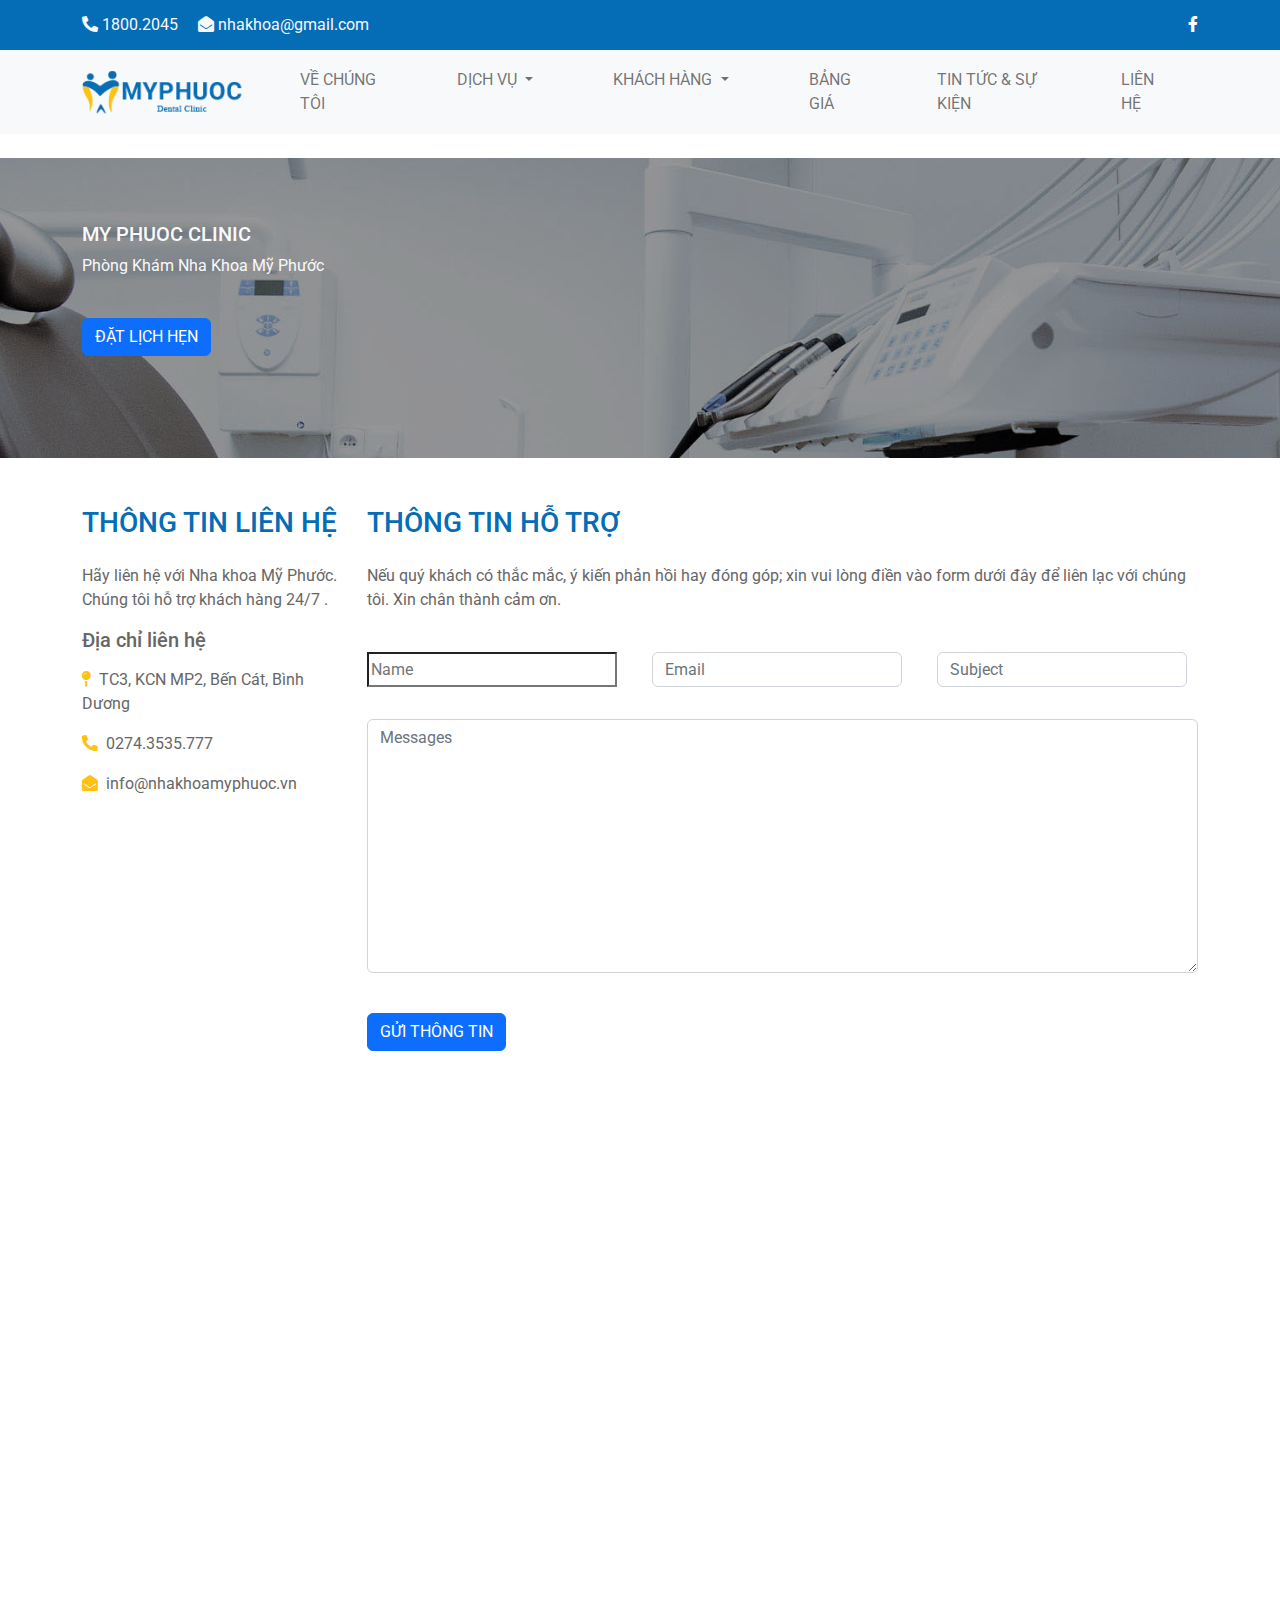
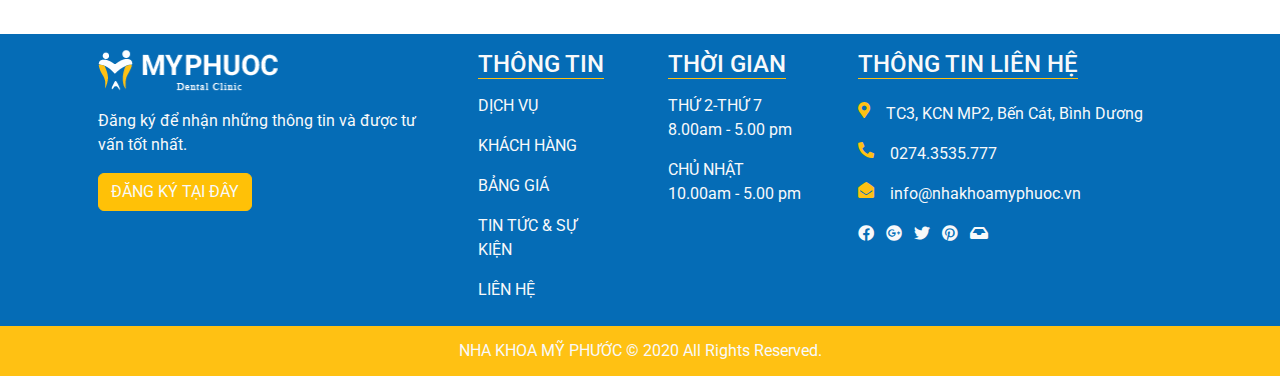
<file: lien-he.html>
<!doctype html>
<html>
<head>
<meta charset="utf-8">
<meta name="viewport" content="width=device-width, initial-scale=1">
<title>Nha Khoa My Phuoc</title>
<link rel="stylesheet" href="css/all.min.css">
<link rel="stylesheet" href="css/bootstrap.css">
<link rel="stylesheet" href="css/style.css">
<script src="js/bootstrap.bundle.min.js"></script>
<link rel="icon" href="images/TITLE-ICON.png" type="image/x-icon">
<link rel="stylesheet" href="css/owl.carousel.css">
<link rel="stylesheet" href="css/owl.theme.default.css">
</head>

<body>
<div class="top-bar bg-primary">
  <div class="container text-light d-flex justify-content-between"> <span> <i class="fas fa-phone-alt"></i> 1800.2045 <i class="fas fa-envelope-open ms-3"></i> nhakhoa@gmail.com</span> <span> <a href="#"><i class="fab fa-facebook-f"></i></a> </span> </div>
</div>
<!--xong phan top bar-->
<nav class="navbar navbar-expand-lg bg-light">
  <div class="container"> <a class="navbar-brand" href="index.html"><img src="images/LOGO 2 MPHUOCHC 1.png" alt=""></a>
    <button class="navbar-toggler" type="button" data-bs-toggle="collapse" data-bs-target="#navbarSupportedContent" aria-controls="navbarSupportedContent" aria-expanded="false" aria-label="Toggle navigation"> <span class="navbar-toggler-icon"></span> </button>
    <div class="collapse navbar-collapse" id="navbarSupportedContent">
      <ul class="navbar-nav ms-auto mb-2 mb-lg-0">
        <li class="nav-item"> <a class="nav-link" aria-current="page" href="#">VỀ CHÚNG TÔI</a> </li>
        <li class="nav-item dropdown"> <a class="nav-link dropdown-toggle" href="#" role="button" data-bs-toggle="dropdown" aria-expanded="false"> DỊCH VỤ </a>
          <ul class="dropdown-menu">
            <li><a class="dropdown-item" href="#">BỌC RĂNG SỨ</a></li>
            <li><a class="dropdown-item" href="#">RĂNG SỨ THẨM MỸ</a></li>
            <li><a class="dropdown-item" href="#">TRỔNG IMPLANT</a></li>
            <li><a class="dropdown-item" href="#">BỌC RĂNG SỨ</a></li>
            <li><a class="dropdown-item" href="#">RĂNG SỨ THẨM MỸ</a></li>
            <li><a class="dropdown-item" href="#">TRỔNG IMPLANT</a></li>
          </ul>
        </li>
        <li class="nav-item dropdown"> <a class="nav-link dropdown-toggle" href="#" role="button" data-bs-toggle="dropdown" aria-expanded="false"> KHÁCH HÀNG </a>
          <ul class="dropdown-menu">
            <li><a class="dropdown-item" href="khachhang-hinhanh.html">HÌNH ẢNH</a></li>
            <li><a class="dropdown-item" href="khachhang-camnhan.html">CẢM NHẬN</a></li>
          </ul>
        </li>
        <li class="nav-item"> <a class="nav-link" href="#">BẢNG GIÁ</a> </li>
        <li class="nav-item"> <a class="nav-link" href="#">TIN TỨC & SỰ KIỆN</a> </li>
        <li class="nav-item"> <a class="nav-link" href="lien-he.html">LIÊN HỆ</a> </li>
      </ul>
    </div>
  </div>
</nav>
<main>
 
  <section id="dat-lich-hen" class="my-4">
    <div class="container py-5">
      <div class="row pt-3">
        <div class="col-lg-6">
          <div class="row">
            <div class="col-lg-6">
              <h5 class="text-light">MY PHUOC CLINIC</h5>
              <p class="text-light">Phòng Khám Nha Khoa Mỹ Phước</p>
			<p class="pt-4"><button type="button" class="btn btn-primary">ĐẶT LỊCH HẸN</button></p>
            </div>
           
    
          </div>
        </div>
      </div>
    </div>
  </section>
  <section id="dat-lich" class="my-5">
    <div class="container">
      <div class="row d-flex">
        <div class="col-lg-3 mb-3">
          <h3 class="text-primary">THÔNG TIN LIÊN HỆ</h3>
          <p class="pt-3">Hãy liên hệ với Nha khoa Mỹ Phước. Chúng tôi hỗ trợ khách hàng 24/7 .</p>
			 <h5>Địa chỉ liên hệ</h5>
			  <ul class="navbar-nav">
			 
            <li class="nav-item"><a href="#" class="nav-link"><i class="fas fa-map-pin me-2" style="color:#FFC113"></i>TC3, KCN MP2, Bến Cát, Bình Dương </a></li>
           <li class="nav-item"><a href="#" class="nav-link"> <i class="fas fa-phone-alt me-2" style="color:#FFC113"></i>0274.3535.777
</a></li>
         <li class="nav-item"><a href="#" class="nav-link"> <i class="fas fa-envelope-open me-2" style="color:#FFC113"></i>info@nhakhoamyphuoc.vn
</a></li>
            <li class="nav-item"><a href="#" class="nav-link"></a></li>

          </ul>
        </div>
        <div class="col-lg-9 mb-3">
			 <h3 class="text-primary">THÔNG TIN HỖ TRỢ</h3>
          <p class="py-3">Nếu quý khách có thắc mắc, ý kiến phản hồi hay đóng góp; xin vui lòng điền vào form dưới đây để liên lạc với chúng tôi. Xin chân thành cảm ơn.

</p>
			
			<form class="row">
				<div class="col-lg-4 d-flex py-2">
		<input type="text" placeholder="Name" style="height: 35px; width: 250px; background-color: white"> </div>
				<div class="col-lg-4 d-flex py-2">
		<input type="text" placeholder="Email" class="form-control" style="height: 35px; width: 250px; background-color: white"> </div>
					<div class="col-lg-4 d-flex py-2">
		<input type="text" placeholder="Subject" class="form-control" style="height: 35px; width: 250px; background-color: white"> </div>
				<div class="col-lg-12 py-4">
		<textarea placeholder="Messages" class="form-control" rows="10"></textarea></div>
		</form>
			<p class="pt-3">
            <button type="button" class="btn btn-primary text-center">GỬI THÔNG TIN</button></p>
         
        </div>
      </div>
    </div>
  </section>
	<section id="ban-do" class="align-items-center p-5">
		<div class="container">
		<div class="col-12 col-sm-12 col-md-12 col-lg-12">
	<iframe src="https://www.google.com/maps/embed?pb=!1m18!1m12!1m3!1d3919.424773937424!2d106.68743764024127!3d10.778742589414394!2m3!1f0!2f0!3f0!3m2!1i1024!2i768!4f13.1!3m3!1m2!1s0x31752f3a9dea4e07%3A0x8d370eb90fc8de21!2zMjE0IE5ndXnhu4VuIMSQw6xuaCBDaGnhu4N1LCBQaMaw4budbmcgNiwgUXXhuq1uIDMsIFRow6BuaCBwaOG7kSBI4buTIENow60gTWluaCwgVmnhu4d0IE5hbQ!5e0!3m2!1svi!2s!4v1708819274748!5m2!1svi!2s" width="100%" height="400" style="border:0;" allowfullscreen="" loading="lazy" referrerpolicy="no-referrer-when-downgrade"></iframe></div></div>
	</section>
</main>
<!--Phan thong tin footer-->
<footer class="bg-primary text-light">
  <div class="container">
    <div class="row">
      <div class="col-12 col-sm-6 col-md-6 col-lg-4">
        <div class="p-3"> <a href="#"><img src="images/logo_footer.png" alt=""></a>
          <p class="pt-3">Đăng ký để nhận những thông tin và được tư vấn tốt nhất.</p>
          <button type="button" class="btn btn-warning text-light">ĐĂNG KÝ TẠI ĐÂY</button>
        </div>
      </div>
      <div class="col-12 col-sm-6 col-md-6 col-lg-2">
        <div class="p-3">
          <h4><span class="gach-chan">THÔNG TIN</span></h4>
          <ul class="navbar-nav">
            <li class="nav-item"><a href="#" class="nav-link">DỊCH VỤ</a></li>
            <li class="nav-item"><a href="#" class="nav-link">KHÁCH HÀNG</a></li>
            <li class="nav-item"><a href="#" class="nav-link">BẢNG GIÁ</a></li>
            <li class="nav-item"><a href="#" class="nav-link">TIN TỨC & SỰ KIỆN</a></li>
            <li class="nav-item"><a href="#" class="nav-link">LIÊN HỆ</a></li>
          </ul>
        </div>
      </div>
      <div class="col-12 col-sm-6 col-md-6 col-lg-2">
        <div class="p-3">
          <h4><span class="gach-chan">THỜI GIAN</span></h4>
      <p class="my-3">THỨ 2-THỨ 7 <br> 8.00am - 5.00 pm</p>
           <p>CHỦ NHẬT<br> 10.00am - 5.00 pm</p>
        </div>
      </div>
      <div class="col-12 col-sm-6 col-md-6 col-lg-4">
        <div class="p-3">
          <h4><span class="gach-chan">THÔNG TIN LIÊN HỆ</span></h4>
         <div class="py-3">
			 
           <p class="d-flex"><i class="fas fa-map-marker-alt me-3" style="color:#FFC113"></i> TC3, KCN MP2, Bến Cát, Bình Dương </p>
          <p class="d-flex"> <i class="fas fa-phone-alt me-3" style="color:#FFC113"></i> 0274.3535.777
</p>
        <p class="d-flex"><i class="fas fa-envelope-open me-3" style="color:#FFC113"></i> info@nhakhoamyphuoc.vn
</p>
			  
			<span> <a href="#"><i class="fab fa-facebook text-light me-2"></i></a> </span>
			 <span> <a href="#"><i class="fab fa-google-plus text-light me-2"></i></a> </span>
			 <span> <a href="#"><i class="fab fa-twitter text-light me-2"></i></a> </span>
			 <span> <a href="#"><i class="fab fa-pinterest text-light me-2"></i></a> </span>
			 <span> <a href="#"><i class="fas fa-inbox text-light"></i></a> </span>
			 </div>
        </div>
      </div>
    </div>
  </div>
  <!--Phan thong tin footer--> 
  <!--Phan bottom-->
  <div class="bottom-bar">
    <p>NHA KHOA MỸ PHƯỚC © 2020 All Rights Reserved.</p>
  </div>
  <!--Phan bottom--> 
</footer>
<script src="js/jquery-3.6.0.min.js"></script> 
<script src="js/owl.carousel.js"></script> 
<script src="js/control.js"></script>
</body>
</html>
</file>
<file: css/style.css>
@charset "utf-8";
/* CSS Document */
@import url('https://fonts.googleapis.com/css2?family=Roboto:ital,wght@0,100;0,300;0,400;0,500;0,700;0,900;1,100;1,300;1,400;1,500;1,700;1,900&display=swap');
.roboto-regular {
  font-family: "Roboto", sans-serif;
  font-weight: 400;
  font-style: normal;
}
body{
	font-family: "Roboto", sans-serif;font-size: 16px; color: #666666;margin: 0; background-color: E5E5E5
}
.top-bar{
	width: 100%;height: 50px;line-height: 50px
}
.top-bar a{
	color: white
}
.top-bar a:hover{
	color: #FFC113
}
.navbar .navbar-nav .nav-item .nav-link{
	padding: 10px 40px
}
.navbar .navbar-nav .nav-item .nav-link:hover{
	color: #056CB6
}
.navbar .navbar-nav .nav-item .dropdown-menu{
	background-color: #056CB6;padding-top: 0;padding-bottom: 0
}
.navbar .navbar-nav .nav-item .dropdown-menu li{
	border-bottom: 1px solid #D8D8D8
}
.navbar .navbar-nav .nav-item .dropdown-menu .dropdown-item{
	color: white;transition: all 1s
}
.navbar .navbar-nav .nav-item .dropdown-menu .dropdown-item:hover{
	background-color: #FFC113;padding-left: 25px
}
main{
	width: 100%;min-height: 600px
}
footer{
	width: 100%;min-height: 300px
}
.gach-chan{
	border-bottom: 1px solid #FFC113
}
footer .navbar-nav .nav-item .nav-link:hover{
	color: #FFC113
}
.bottom-bar{
	width: 100%; height: 50px;line-height: 50px;text-align: center;background-color: #FFC113
}
#service a{
	text-decoration: none; color:#666666
}
#service a:hover{
	color: #FFC113
}

#why{
	width: 100%;min-height: 400px; background-image:url("../images/why.jpg");background-repeat: no-repeat; background-position: center center;background-size: cover
}

.box-cha{
	position:relative
}
.truoc{
	position: absolute;left: 0; top:0;padding: 8px; background-color:rgba(230,230,230,0.60)
}
.sau{
	position: absolute;left: 50%; top: 0;padding: 8px;background-color:rgba(230,230,230,0.60)
}
#cam-nhan .noi-dung{
	text-align: center; padding: 15px 40px;  display: flex; flex-direction: column; justify-content: center;align-items: center
}
#cam-nhan .noi-dung img{
	width: 80px; height: 80px
}

#cn .owl-nav { position:absolute; left:0px; top:40%; width:100%; }
#cn .owl-nav [class*='owl-'] {
	font-size:50px; /*background:rgba(255,255,255,.5);border:1px solid #fff; */ color: #FFC113
}

#cn .owl-nav .owl-next{ position:absolute; right:5%;}
#cn .owl-nav .owl-prev{ position:absolute; left:5%;}
#cn .owl-nav [class*='owl-']:hover {
      background:none;border: none;
      color:#056CB6;
      text-decoration: none; }
#tin-tuc a{
	text-decoration: none;color: #4B4B4B;font-weight: bold
}
#tin-tuc a:hover{
	color: #FFC113
}
#dat-lich-hen{
	width: 100%;min-height: 300px; background-image:url("../images/pageheader.png");background-repeat: no-repeat; background-position: center center;background-size: cover
}
</file>
